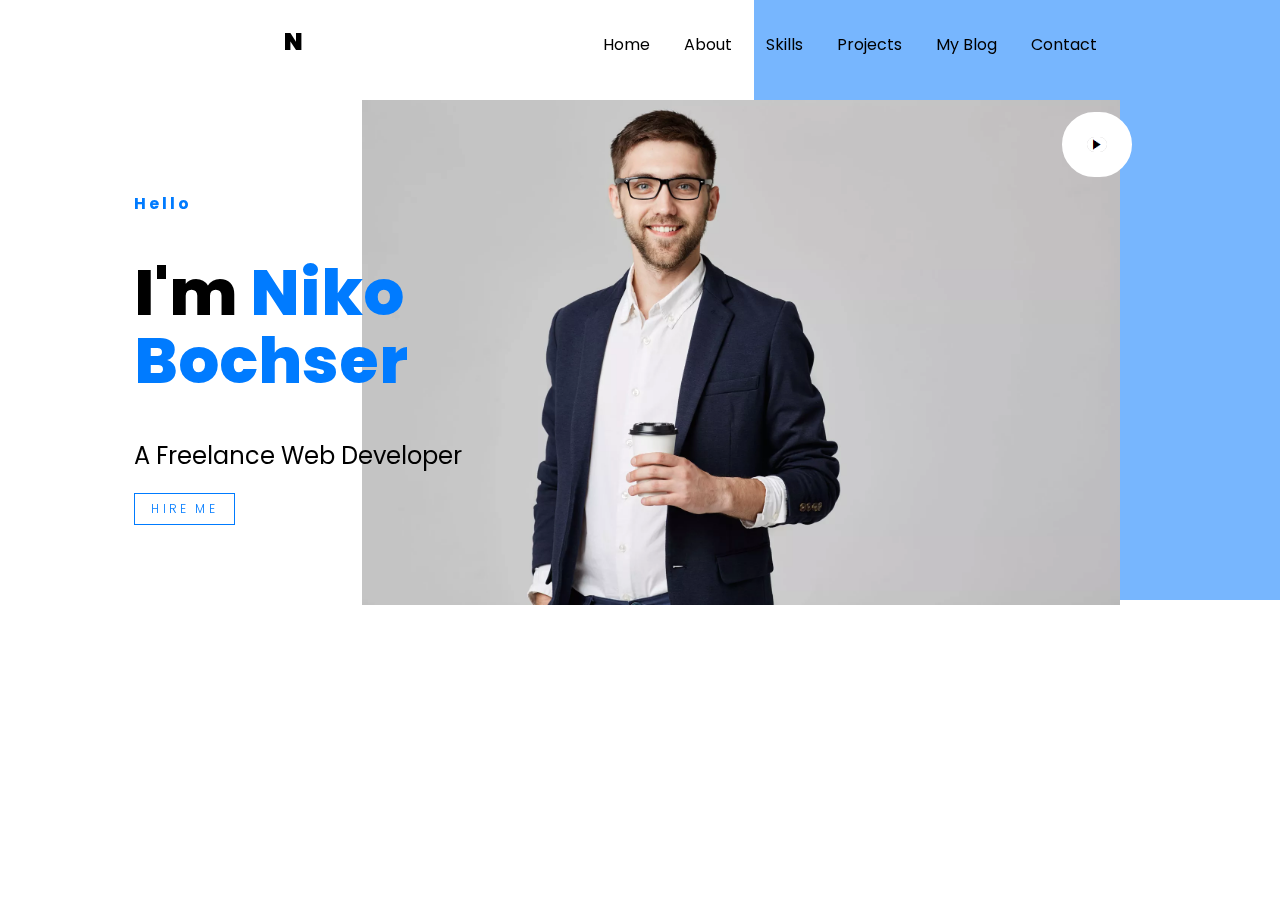
<file: index.html>
<!DOCTYPE html>
<html lang="pt-br">
<head>
    <meta charset="UTF-8">
    <link rel="stylesheet" href="niko.css">
    <meta name="viewport" content="width=device-width, initial-scale=1.0">
    <meta http-equiv="X-UA-Compatible" content="ie=edge">
    <title>Niko - Free Bootstrap 4 Template by Colorlib</title>

    <link href="https://fonts.googleapis.com/css?family=Poppins:100,200,300,400,500,600,700,800,900" rel="stylesheet">
    <link rel="preconnect" href="https://fonts.googleapis.com">
    <link rel="preconnect" href="https://fonts.gstatic.com" crossorigin>
    <link href="https://fonts.googleapis.com/css2?family=Poppins:wght@800&display=swap" rel="stylesheet">
</head>
<body>
   
    <header>
    
    <ul id="menu">
        <li id="N"><a href="index.html" id="textoN"><strong>N</strong></a></li>
        <li>Home</li>
        <li>About</li>
        <li>Skills</li>
        <li>Projects</li>
        <li>My Blog</li>
        <li>Contact</li>
    </ul>
    </header>

    <div id="bloco"></div id="bloco">

    <div id="img">
        <img src="CaraComCopoNaMao1.png" >
    </div>

    <img src="play.png" id="play">
    
    <div id="texto">
        <h4>Hello</h4>

        <h1>I'm 
            <span>Niko<br> Bochser</span> 
        </h1>
        
        <h2>A Freelance Web Developer</h2>

        <button>HIRE ME</button>
    </div>



    
</body>
</html>
</file>
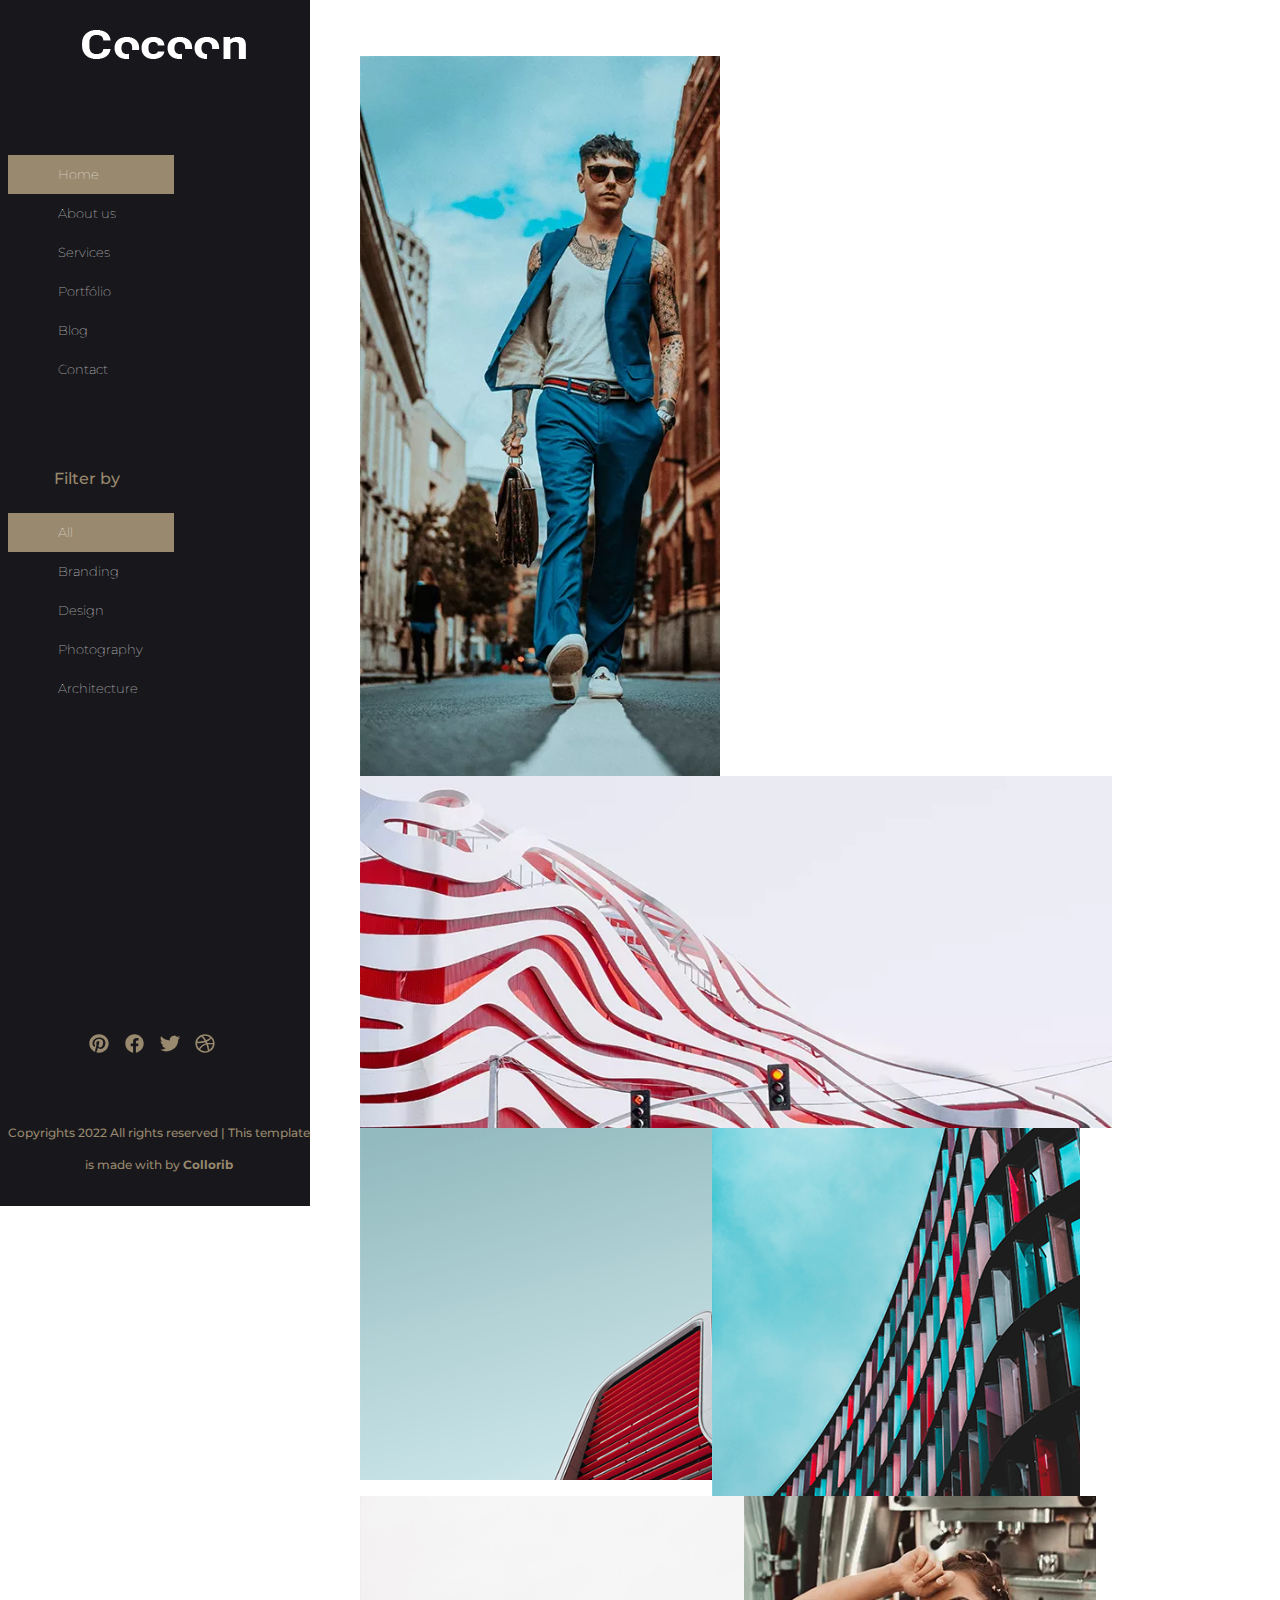
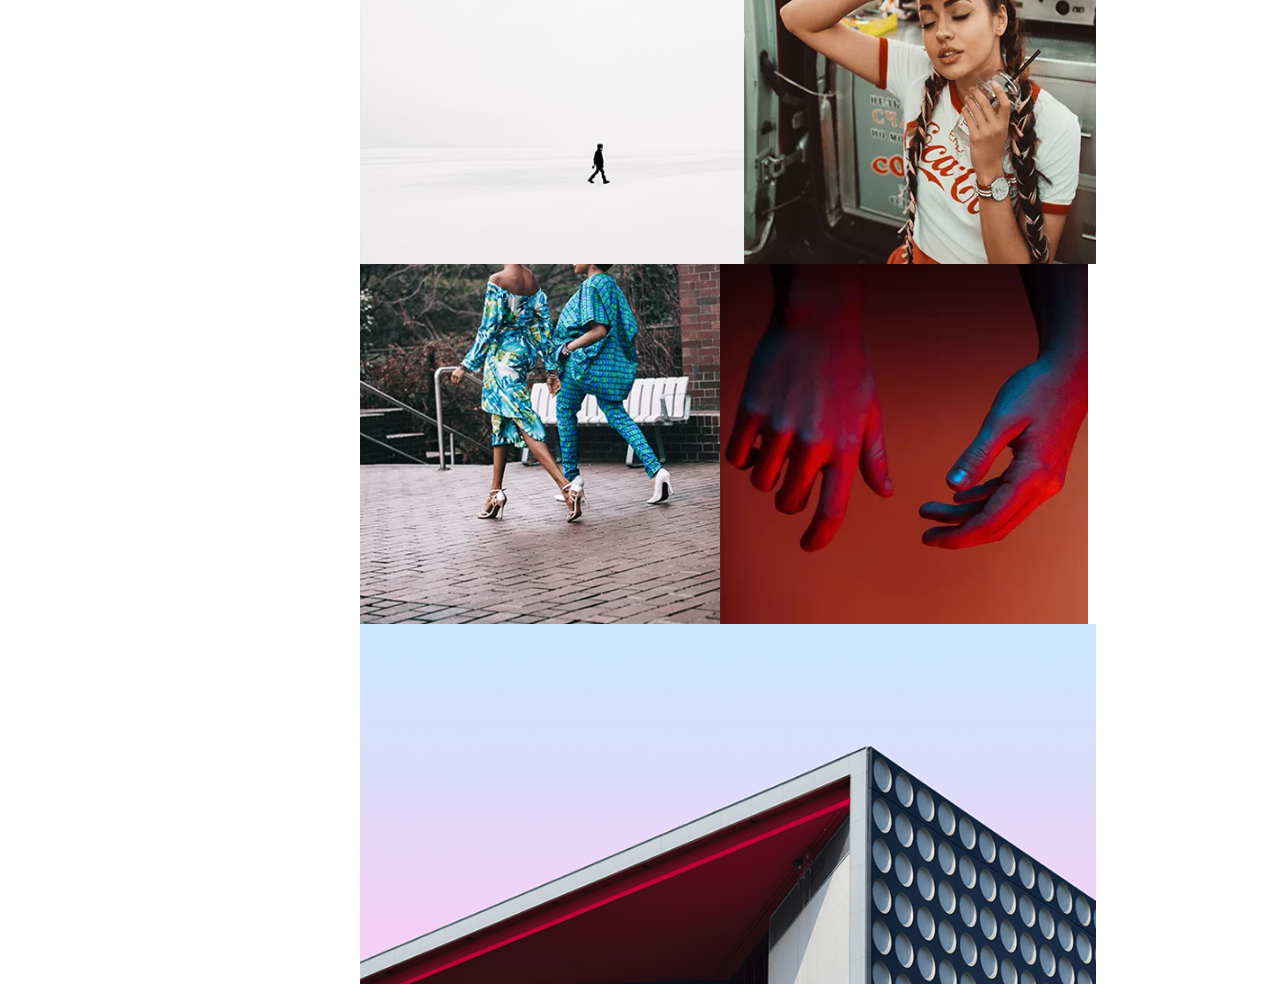
<file: coccon/index.html>
<!DOCTYPE html>
<html lang="en"><head><meta http-equiv="Content-Type" content="text/html; charset=UTF-8">
    
    <meta http-equiv="X-UA-Compatible" content="IE=edge">
    <meta name="viewport" content="width=device-width, initial-scale=1.0">
    <title>Cocoon -Portfolio</title>
    <link rel="stylesheet" href="coccon.css">
</head>

<body>
    <div id="menu">
        <img src="coccon.webp" id="logo">

        <nav>
          <ul id="lista1">
            <li class="liDiferente">Home</li>
            <li>About us</li>
            <li>Services</li>
            <li>Portfólio</li>
            <li>Blog</li>
            <li>Contact</li>
          </ul>
        </nav>

        <div >
            <p>Filter by</p>
            <ul id="seg_btn">
                <li class="liDiferente">All</li>
                <li>Branding</li>
                <li>Design</li>
                <li>Photography</li>
                <li>Architecture</li>
            </ul>
        </div>

        <div id="social-media">
                <img src="logo-pinterest.svg" class="social-logo">
                <img src="logo-facebook.svg" class="social-logo">
                <img src="logo-twitter.svg" class="social-logo">
                <img src="logo-dribbble.svg" class="social-logo">
        </div>
        
        <p id="copy">Copyrights 2022 All rights reserved | This template is made with
        <i class="fa fa-heart-o" aria-hidden="true"></i> by <a href="index.html">Collorib</a> </p>
    </div>

    <div id="grid1">
           <img src="cara_na_rua.webp" class="flutuar" style="
    height: 45rem;
">

           <img src="estrutura_ondulada.webp" class="flutuar" style="
    height: 22rem;
    width: 47rem;
">

           <img src="estrutura_riscada.webp" class="flutuar" style="
    height: 22rem;
">

           <img src="estrutura_janela.webp" class="flutuar" style="
    height: 23rem;
">

           <img src="cara_no_branco.webp" class="flutuar" style="
    height: 23rem;
    width: 24rem;
">

           <img src="garota.webp" class="flutuar" style="
    height: 23rem;
    width: 22rem;
">

           <img src="mocas_azul.webp" class="flutuar" style="
    width: 22.5rem;
">

           <img src="mao.webp" class="flutuar" style="
    height: 22.5rem;
    width: 23rem;
">

           <img src="estrutura_bolas.webp" class="flutuar" style="
    width: 46rem;
    height: 22.5rem;
">
    </div>
</body>
</html>
</file>
<file: niko.css>
body {
    font-family: 'Poppins', sans-serif;
}

header{
    margin-top: -17px;
}

li {
    font-family: 'Poppins', sans-serif;
    background-color: transparent;
    display: inline-block;
    padding: 15px 5px;
    font-weight: 400;
    border-bottom: 10px;
    margin: 10px;

}

li::before{
    transform: scaleX(0);
    transition: 0.25s;
}
li:hover {
    color: #007bff;
    border: solid 2px;
    border-top: 2px #007bff;
    border-right: 2px #007bff;
    border-left: 2px #007bff;
    transform: scaleX(1);
    transition: width 350ms ease-in-out;
}


#menu {
    margin-left: 17.5%;
}

#N {
    font-family: 'Poppins', sans-serif;
    margin-right: 27.5%;
    padding-top: 0.7;

    border: none;
    
}

#textoN {
    text-decoration: none;
    font-weight: 900;
    font-size: 24px;
    color: black;
}

/*Fim das edições de cabeçalho | Inicío do corpo*/
#bloco {
    position: relative;
    background-color: #77b6fe;;
    width: 55%;
    height: 75%;
    margin-left: 58.25%;
    position: fixed;
    z-index: -1;
    margin-top: -175px;
}
img {
    position: relative;
    display: inline-block;
    width: 60%;
    height: 60%;
    margin-left: 28%;
    z-index: -1;
}

#play{
    position: absolute;
    width: 20px;
    height: 15px;
    background-size: 50px;
    left: 55%;
    margin-top: -39.1%;

    border: 25px solid #fff;
    border-radius: 50px;
    
}

/*Edições de texto*/

#texto {
    font-family: 'Poppins', sans-serif;
    margin-left: 10%;
    margin-top: -35%;
}

h4 {
    color: #007bff;
    letter-spacing: 3px;
}

h1 {
    font-weight: 800;
    font-size: 4rem;
    line-height: 4.25rem;
}

span {
    color: #007bff;
}

h2 {
    font-weight: 400;
}

button {
    background: none;
    border: 0.5px solid;
    border-color: #007bff;
    color: #007bff;
    padding: 6px 16px;

    font-family: 'Poppins', sans-serif;
    font-weight: 300;
    font-size: 12px;
    letter-spacing: 0.2rem;
}
</file>
<file: coccon/coccon.css>
@import url('https://fonts.googleapis.com/css2?family=Montserrat:wght@300;500&family=Poppins:wght@800&display=swap');

* {
    font-family: 'Montserrat', sans-serif;
    font-weight: 100;
    
}

#menu {
    position: absolute;
    width: 100%;
    align-items: center;
    max-width: 19.375rem;
    min-height: 118vh;
    background-color: #18181c;

    left: 0%;
    top: 0%;
}

#logo {
    position: relative;
    padding: 30px 23px;
    left: 19%;
}

nav {
    position: relative;
    margin-top: 20%;
}
#lista1 {
    position: relative;
    list-style: none;
    left: 7%;
}

li {
    display: block;
    position: relative;
    text-align: left;
    width: 34%;
    margin-left: -20%;
    padding: 12px 25px 12px 50px;

    font-size: 0.80rem;
    color: #fff;


}

li:hover {
    transition: all .4s ease-in-out;
    transition-property: all;
    transition-duration: 0.4s;
    transition-timing-function: ease-in-out;
    transition-delay: 0s;
    background-color: #99896e;
}

.liDiferente{
    background-color: #99896e;
}

/*Segunda lista de botões*/

#seg_btn {
    position: relative;
    left: 7%;
}

p {
    font-weight: 500;
    margin-left: 3.40rem;
    margin-top: 5rem;
    margin-bottom: 1.563rem;
    color: #99896e;
}

/*Logos*/

#social-media{
    position: relative;
    display: inline;
    left: 27%;


}

.social-logo{
    width: 7%;
    height: 7%;
    padding: 0.3rem;
    margin-top: 19rem;
    margin-bottom: -16rem;
}

.social-logo:hover{
    cursor: pointer;
    color: #24a520;
}

/*Parágrafo concludente*/

#copy {
    color: #99896e;
    font-weight: 500;
    line-height: 2rem;
    margin-left: 2.5%;
    text-align: center;
    font-size: 12px;

    margin-top: 100%;

}

a {
    outline: none;
    text-decoration: none;
    color: #99896e;
    font-weight: bold;
}
a:hover {
    text-decoration: none;
    outline: none;
    color: #9c9ca9;
    transition: all .4s ease-in-out;
    transition-property: all;
    transition-duration: 0.4s;
    transition-timing-function: ease-in-out;
    transition-delay: 0s;
}
/*Imagens*/

#grid1 {
    position: absolute;
    padding-top: 3em;
    min-width: 50em;
    min-height: 66em;
    margin-left: 22em;

    cursor: crosshair;
    overflow: hidden;
    overflow-x: hidden;
    overflow-y: hidden;

    transition: all ease-in-out .4s;
    transition-property: all;
    transition-duration: 0.4s;
    transition-timing-function: ease-in-out;
    transition-delay: 0s;
    color: black;
}

.flutuar {
    float: left;
}

.flutuar:hover {
    transition: all ease-in-out .4s;
    transition-property: all;
    transition-duration: 0.4s;
    transition-timing-function: ease-in-out;
    transition-delay: 0s;
    transform-style: black;
    opacity: 0.65;
    transform: scale(1.02);
}
</file>
